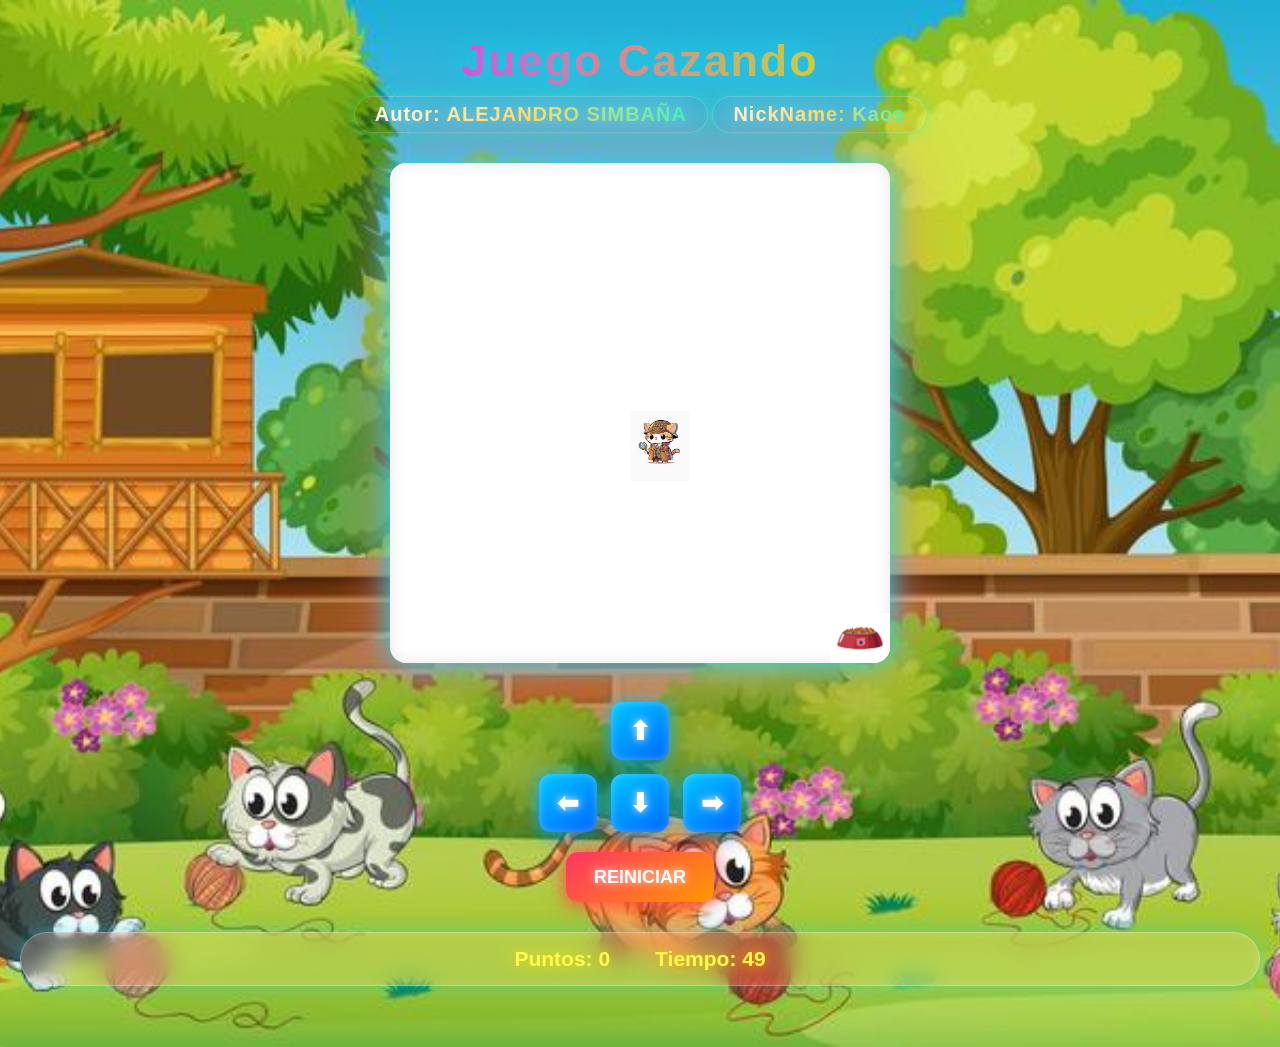
<file: index.html>
<!DOCTYPE html>
<html>
<head>
  <title>Juego Cazando</title>
  <link href="cazando.css" rel="stylesheet"/>
  <script src="utils.js"></script>
</head>
<body onload="iniciarJuego();">

  <h1>Juego Cazando</h1>
  <p class="autor">Autor: ALEJANDRO SIMBAÑA</p>
  <p class="autor">NickName: Kaos</p>
  
  <br>
  <canvas id="areaJuego" width="500" height="500"></canvas>
  <br>
  <div class="controles">
    <button onclick="moverArriba();">⬆</button>
    <div class="fila-medio">
      <button onclick="moverIzquierda();">⬅</button>
      <button onclick="moverAbajo()">⬇</button>
      <button onclick="moverDerecha();">➡</button>
    </div>
    <button onclick="reiniciar();">REINICIAR</button>
  </div>

  <div class="panel">
    <span>Puntos: <span id="puntos">0</span></span>
    <span>Tiempo: <span id="tiempo">55</span></span>
  </div>

  <p id="mensaje"></p>

  <script src="cazando.js"></script>
</body>
</html>
</file>
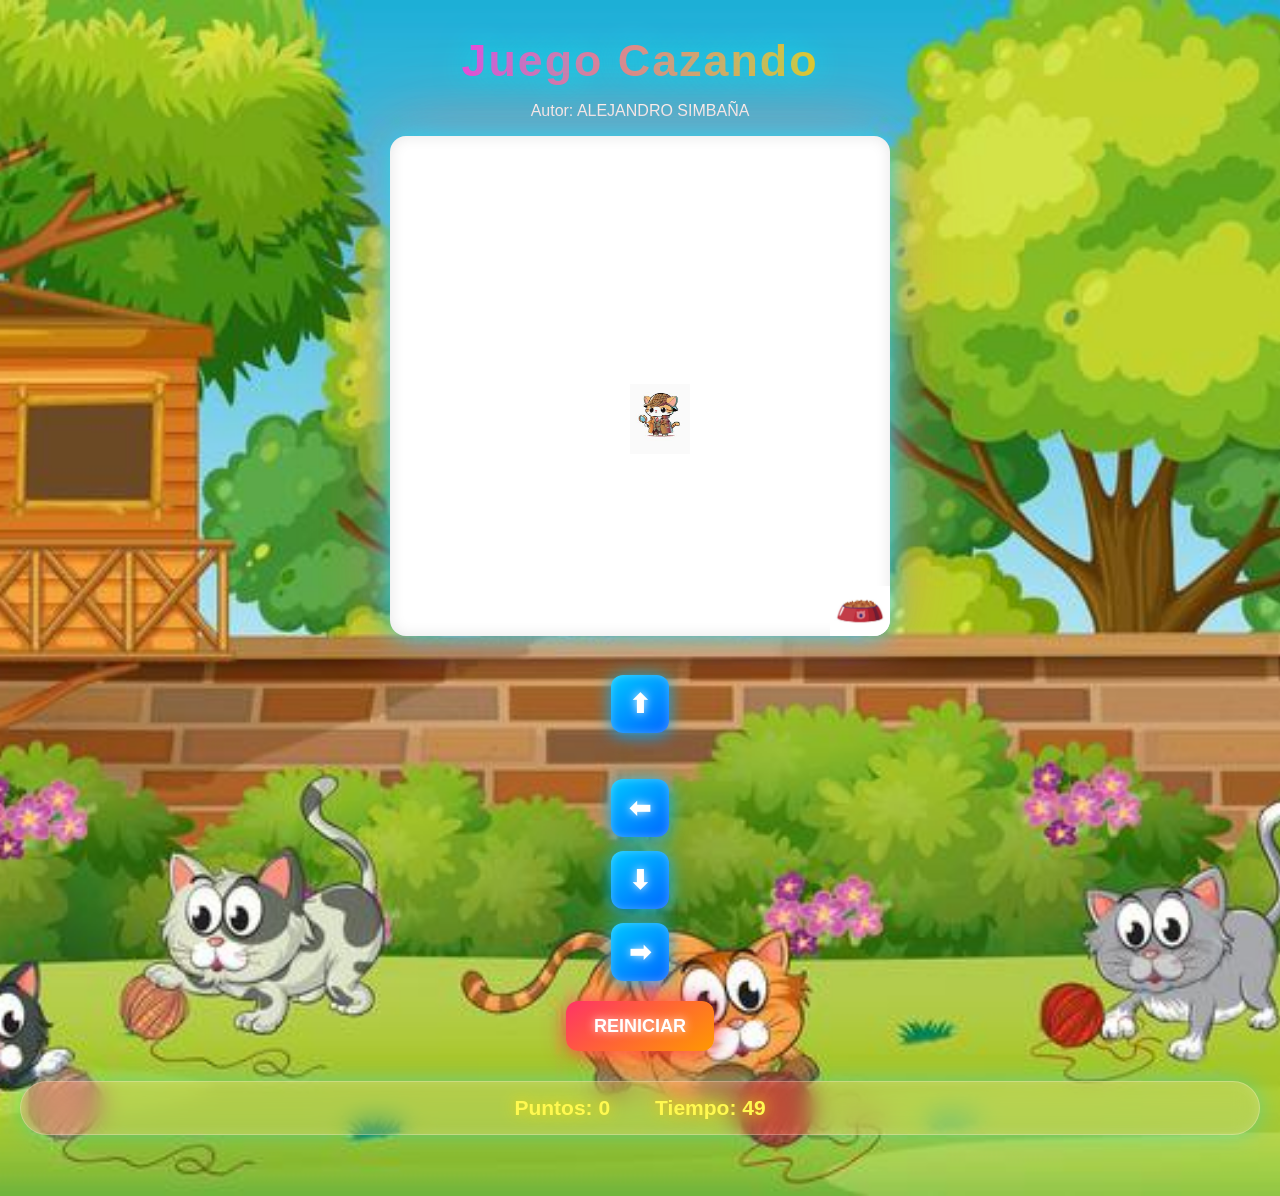
<file: cazando.html>
<!DOCTYPE html>
<html>
<head>
  <title>Juego Cazando</title>
  <link href="cazando.css" rel="stylesheet"/>
  <script src="utils.js"></script>

</head>
<body onload="iniciarJuego();">

  <h1>Juego Cazando</h1>
  <p>Autor: ALEJANDRO SIMBAÑA</p>
  <canvas id="areaJuego" width="500" height="500"></canvas>



  <div class="controles">
    <button onclick="moverArriba();">⬆</button>
    <br>
    <button onclick="moverIzquierda();">⬅</button>
    <button onclick="moverAbajo()">⬇</button>
    <button onclick="moverDerecha();">➡</button>
    <button onclick="reiniciar();">REINICIAR</button>
  </div>


  <div class="panel">
    <span>Puntos: <span id="puntos">0</span></span>
    <span>Tiempo: <span id="tiempo">10</span></span>
  </div>

  <p id="mensaje"></p>

<script src="cazando.js"></script>
</body>
</html>
</file>
<file: cazando.css>
body {
  background-image: url("fondoGato.png");
  background-size: cover;       /* Que cubra toda la pantalla */
  background-position: center;  /* Centrar la imagen */
  background-repeat: no-repeat; /* Que no se repita */
  text-align: center;
  font-family: 'Segoe UI', Roboto, Arial, sans-serif;
  margin: 0;
  padding: 35px 20px;
  color: #ffffff;
  min-height: 100vh;
  box-sizing: border-box;
}

@keyframes fondoEspectacular {
  0%   { background-position: 0% 50%; }
  25%  { background-position: 50% 100%; }
  50%  { background-position: 100% 50%; }
  75%  { background-position: 50% 0%; }
  100% { background-position: 0% 50%; }
}

/* --------------------------
   TÍTULO BRILLANTE
--------------------------- */
h1 {
  margin: 0 0 10px;
  font-size: 2.8rem;
  font-weight: 900;
  letter-spacing: 2px;
  background: linear-gradient(90deg, #00f0ff, #ff2de9, #ffd000, #00ff88);
  -webkit-background-clip: text;
  -webkit-text-fill-color: transparent;
  background-clip: text;
  text-shadow: 0 0 30px rgba(0, 240, 255, 0.8);
  animation: tituloBrillo 3s ease-in-out infinite alternate;
}

@keyframes tituloBrillo {
  from { filter: brightness(1); }
  to { filter: brightness(1.3); }
}

/* --------------------------
   AUTOR CON ESTILO ÚNICO
--------------------------- */
.autor {
  margin: 0 0 30px;
  font-size: 1.25rem;
  font-weight: 600;
  letter-spacing: 1px;
  background: linear-gradient(90deg, #ffffff, #ffdd55, #00ffcc);
  -webkit-background-clip: text;
  -webkit-text-fill-color: transparent;
  background-clip: text;
  text-shadow: 0 0 20px rgba(255, 255, 255, 0.6);
  padding: 6px 20px;
  display: inline-block;
  border-radius: 30px;
  background-color: rgba(255, 255, 255, 0.1);
  box-shadow: 0 0 15px rgba(0, 255, 200, 0.4);
  border: 1px solid rgba(255, 255, 255, 0.2);
}

/* --------------------------
   ÁREA DE JUEGO
--------------------------- */
canvas {
  background: #ffffff; /* <-- este es el fondo blanco del cuadro */
  border-radius: 16px;
  box-shadow: 
    0 0 30px rgba(0, 240, 255, 0.9),
    0 0 60px rgba(255, 50, 200, 0.5),
    0 0 90px rgba(255, 200, 0, 0.3),
    inset 0 0 15px rgba(0,0,0,0.1);
  transition: all 0.3s ease;
  border: none;
}

canvas:hover {
  transform: scale(1.02);
  box-shadow: 
    0 0 40px rgba(0, 255, 255, 1),
    0 0 80px rgba(255, 0, 200, 0.7),
    0 0 120px rgba(255, 220, 0, 0.5);
}

/* --------------------------
   CONTROLES Y BOTONES CON FLECHAS PERFECTAS
--------------------------- */
.controles {
  margin-top: 35px;
  display: flex;
  flex-direction: column;
  align-items: center;
  gap: 14px;
}

.fila-medio {
  display: flex;
  gap: 14px;
}

button {
  width: 58px;
  height: 58px;
  margin: 0;
  padding: 0;
  font-size: 26px;
  font-weight: bold;
  border: none;
  border-radius: 12px;
  cursor: pointer;
  display: flex;
  align-items: center;
  justify-content: center;
  background: linear-gradient(145deg, #00c8ff, #0066ff);
  color: #ffffff;
  box-shadow: 
    0 0 20px rgba(0, 200, 255, 0.7),
    0 5px 15px rgba(0, 120, 255, 0.4),
    inset 0 0 8px rgba(255,255,255,0.3);
  transition: all 0.25s ease;
  text-shadow: 0 0 10px rgba(255,255,255,0.9);
}

button:hover {
  transform: translateY(-4px) scale(1.06);
  background: linear-gradient(145deg, #00e5ff, #0099ff);
  box-shadow: 
    0 0 30px rgba(0, 240, 255, 1),
    0 0 50px rgba(0, 150, 255, 0.7),
    0 8px 20px rgba(0, 100, 255, 0.5);
}

button:active {
  transform: translateY(1px) scale(0.97);
  box-shadow: 0 0 12px rgba(0, 200, 255, 0.6);
}

/* Botón REINICIAR especial */
button[onclick="reiniciar();"] {
  width: auto;
  min-width: 130px;
  height: 50px;
  padding: 0 28px;
  font-size: 18px;
  background: linear-gradient(145deg, #ff3366, #ff9900);
  box-shadow: 
    0 0 22px rgba(255, 50, 100, 0.8),
    0 5px 15px rgba(255, 100, 0, 0.4);
  margin-top: 6px;
}

button[onclick="reiniciar();"]:hover {
  background: linear-gradient(145deg, #ff5588, #ffbb22);
  box-shadow: 
    0 0 32px rgba(255, 60, 120, 1),
    0 0 55px rgba(255, 120, 0, 0.7);
}

/* --------------------------
   PANEL DE PUNTOS Y TIEMPO
--------------------------- */
.panel {
  margin: 30px auto 0;
  font-size: 21px;
  font-weight: bold;
  display: flex;
  justify-content: center;
  align-items: center;
  gap: 45px;
  background: rgba(255, 255, 255, 0.15);
  padding: 14px 40px;
  border-radius: 30px;
  box-shadow: 
    0 0 25px rgba(0, 220, 255, 0.4),
    inset 0 0 12px rgba(255,255,255,0.15);
  backdrop-filter: blur(12px);
  border: 1px solid rgba(255, 255, 255, 0.3);
}

.panel span {
  color: #fff950;
  text-shadow: 0 0 15px rgba(255, 220, 0, 1);
}

/* --------------------------
   MENSAJE DE ESTADO
--------------------------- */
#mensaje {
  font-size: 26px;
  font-weight: bold;
  margin-top: 25px;
  color: #ffdd00;
  text-shadow: 
    0 0 20px rgba(255, 220, 0, 1),
    0 0 35px rgba(255, 80, 0, 0.9),
    0 0 50px rgba(255, 0, 100, 0.7);
  animation: brilloMensaje 1.2s ease-in-out infinite alternate;
}

@keyframes brilloMensaje {
  from { opacity: 0.85; }
  to { opacity: 1; }
}
</file>
